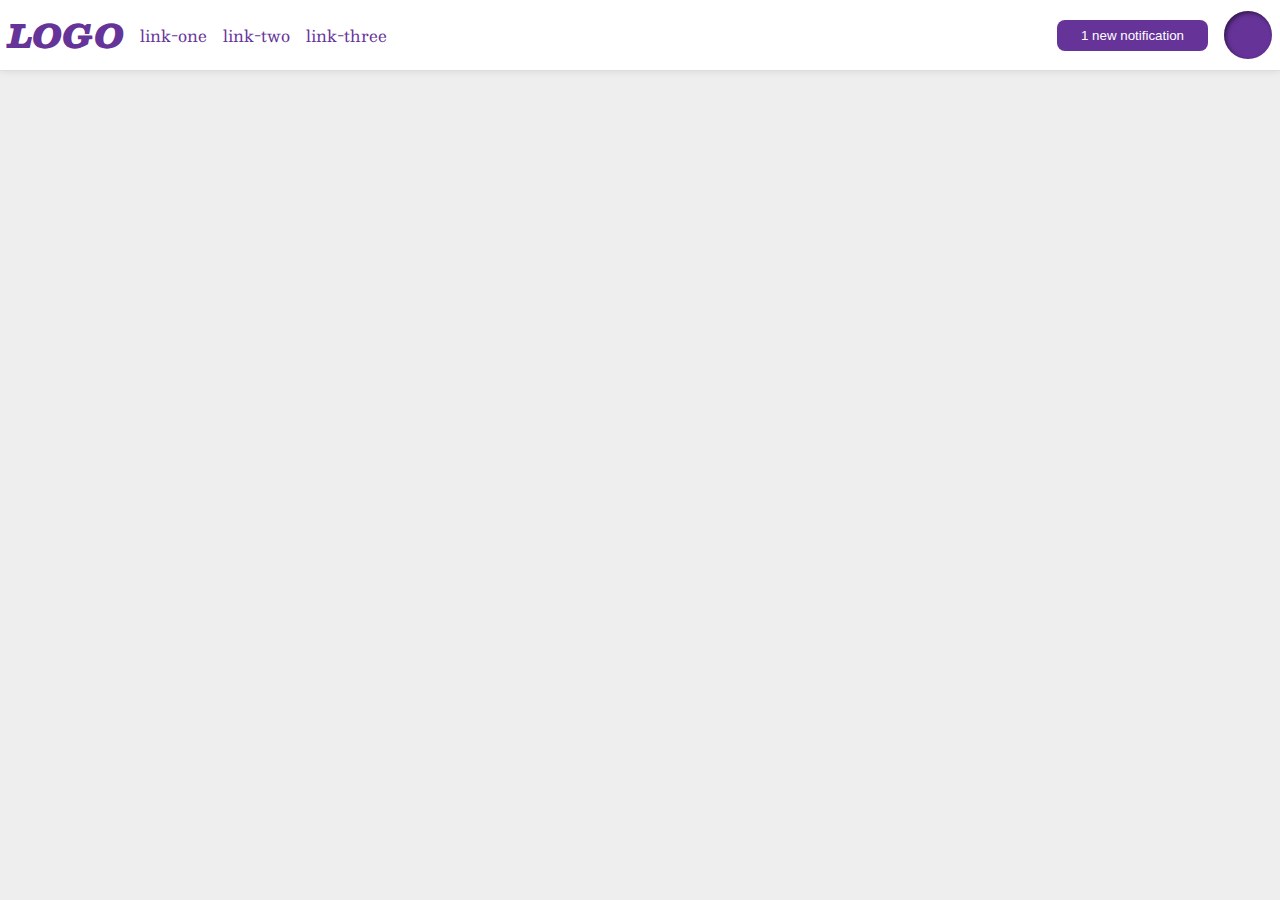
<file: flex/03-flex-header-2/index.html>
<!DOCTYPE html>
<html lang="en">
  <head>
    <meta charset="UTF-8">
    <meta http-equiv="X-UA-Compatible" content="IE=edge">
    <meta name="viewport" content="width=device-width, initial-scale=1.0">
    <title>Flex Header 2</title>
    <link rel="stylesheet" href="style.css">
  </head>
  <body>
    <div class="header">
      <div class="left">
        <div class="logo">
        LOGO
        </div>
        <ul class="links">
        <li><a href="https://google.com">link-one</a></li>
        <li><a href="https://google.com">link-two</a></li>
        <li><a href="https://google.com">link-three</a></li>
        </ul>
      </div>
      <div class="right">
        <button class="notifications">
        1 new notification
       </button>
        <div class="profile-image"></div>
      </div>
    </div>
  </body>
</html>
</file>
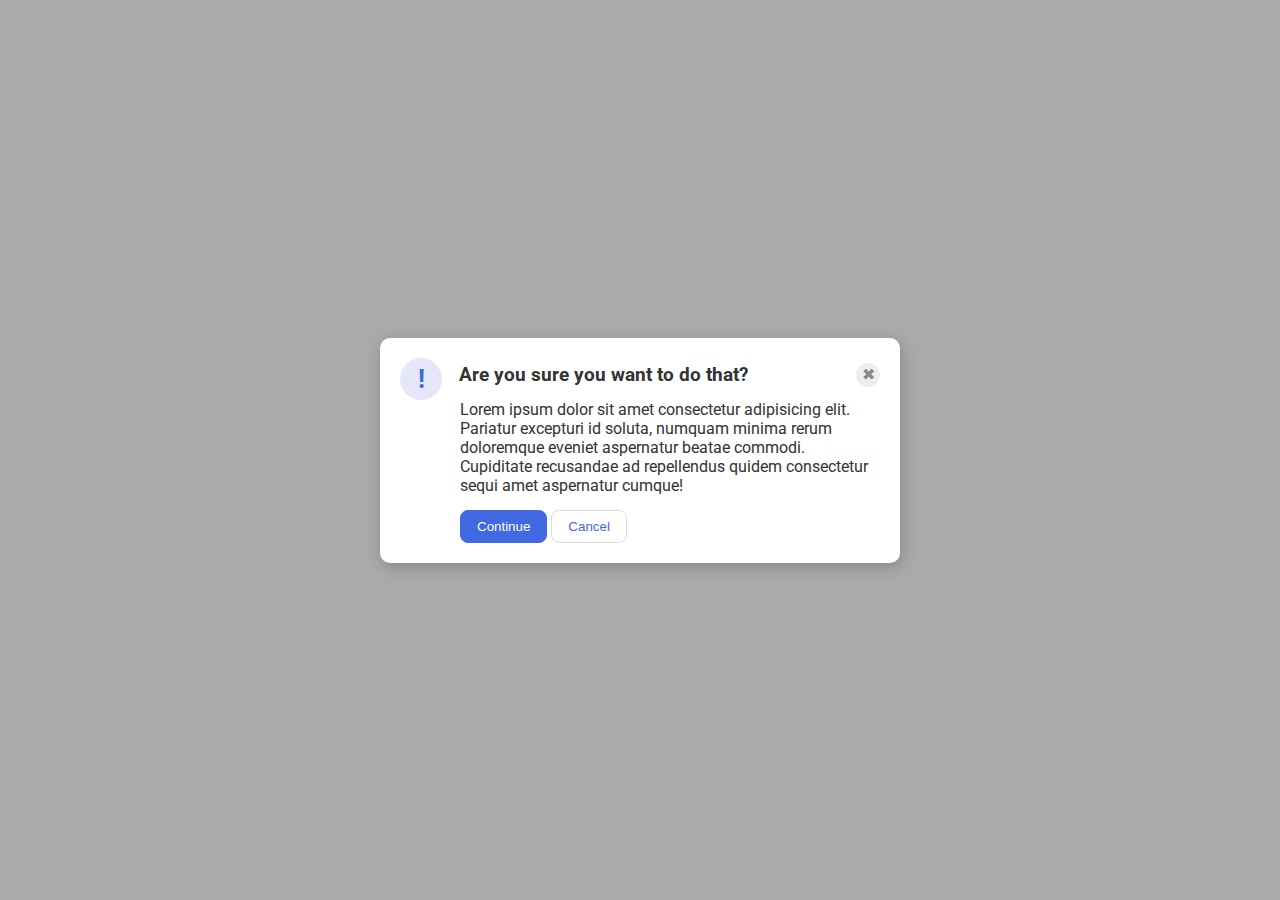
<file: flex/05-flex-modal/index.html>
<!DOCTYPE html>
<html lang="en">
  <head>
    <meta charset="UTF-8">
    <meta http-equiv="X-UA-Compatible" content="IE=edge">
    <meta name="viewport" content="width=device-width, initial-scale=1.0">
    <link rel="stylesheet" href="style.css">
    <title>Modal</title>
  </head>
  <body>
    <div class="modal">
      <div class= "top">
        <div class="icon">!</div>
        <div class="header">Are you sure you want to do that?
        <button class="close-button">✖</button>
        </div>
      </div>
        <div class="text">Lorem ipsum dolor sit amet consectetur adipisicing elit. Pariatur excepturi id soluta, numquam minima rerum doloremque eveniet aspernatur beatae commodi. Cupiditate recusandae ad repellendus quidem consectetur sequi amet aspernatur cumque!</div>
        <div class="buttons">
          <button class="continue">Continue</button>
          <button class="cancel">Cancel</button>
        </div>
    </div>
  </body>
</html>
</file>
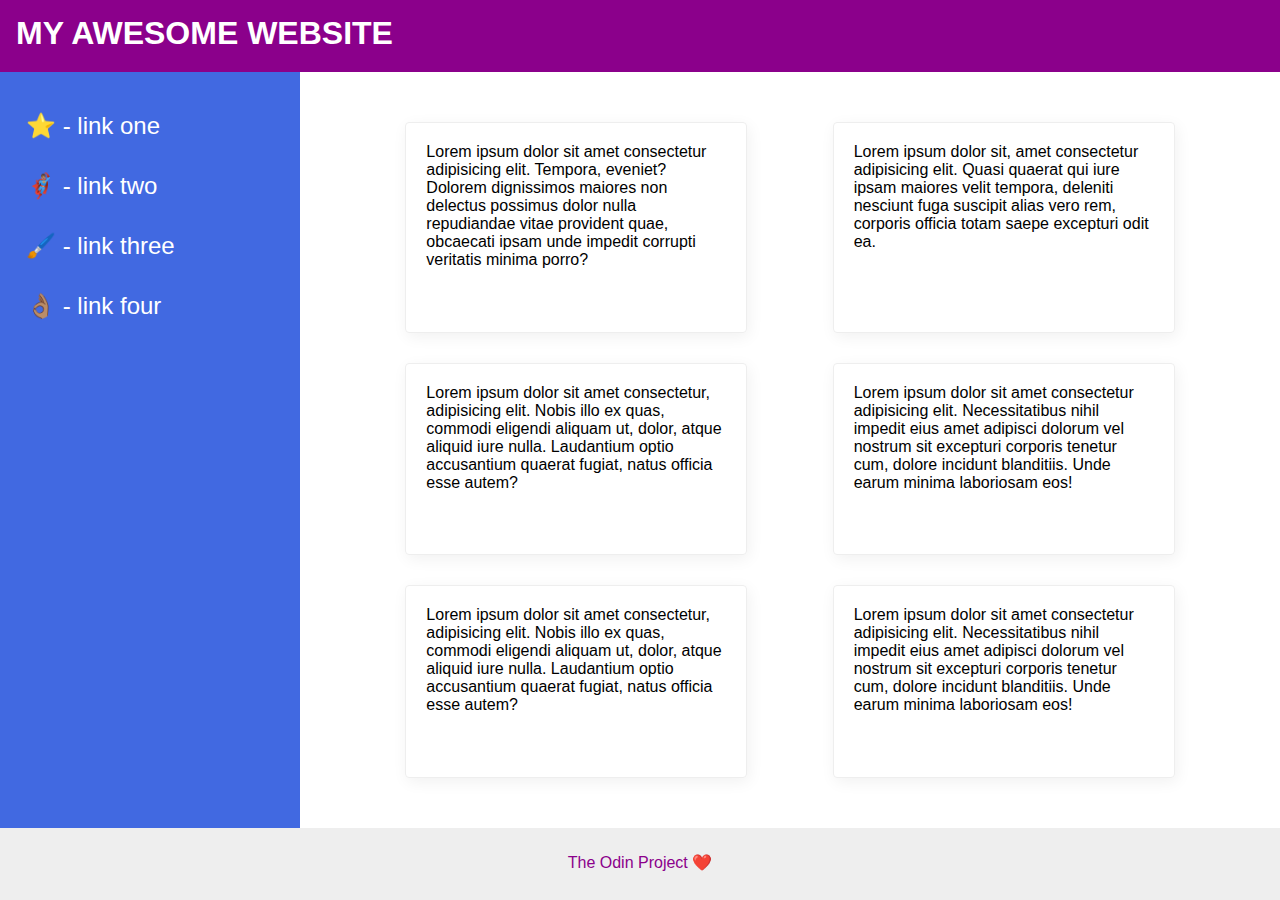
<file: flex/07-flex-layout-2/index.html>
<!DOCTYPE html>
<html lang="en">
  <head>
    <meta charset="UTF-8">
    <meta http-equiv="X-UA-Compatible" content="IE=edge">
    <meta name="viewport" content="width=device-width, initial-scale=1.0">
    <title>The Holy Grail</title>
    <link rel="stylesheet" href="style.css">
  </head>
  <body>
    <div class="header">
      MY AWESOME WEBSITE
    </div>
    
    <div class="content">
      <div class="sidebar">
        <ul>
         <li><a href="#">⭐ - link one</a></li>
         <li><a href="#">🦸🏽‍♂️ - link two</a></li>
         <li><a href="#">🖌️ - link three</a></li>
         <li><a href="#">👌🏽 - link four</a></li>
        </ul>
      </div>
        <div class="cards">
          <div class="card">Lorem ipsum dolor sit amet consectetur adipisicing elit. Tempora, eveniet? Dolorem dignissimos maiores non delectus possimus dolor nulla repudiandae vitae provident quae, obcaecati ipsam unde impedit corrupti veritatis minima porro?</div>
          <div class="card">Lorem ipsum dolor sit, amet consectetur adipisicing elit. Quasi quaerat qui iure ipsam maiores velit tempora, deleniti nesciunt fuga suscipit alias vero rem, corporis officia totam saepe excepturi odit ea.</div>
          <div class="card">Lorem ipsum dolor sit amet consectetur, adipisicing elit. Nobis illo ex quas, commodi eligendi aliquam ut, dolor, atque aliquid iure nulla. Laudantium optio accusantium quaerat fugiat, natus officia esse autem?</div>
          <div class="card">Lorem ipsum dolor sit amet consectetur adipisicing elit. Necessitatibus nihil impedit eius amet adipisci dolorum vel nostrum sit excepturi corporis tenetur cum, dolore incidunt blanditiis. Unde earum minima laboriosam eos!</div>
          <div class="card">Lorem ipsum dolor sit amet consectetur, adipisicing elit. Nobis illo ex quas, commodi eligendi aliquam ut, dolor, atque aliquid iure nulla. Laudantium optio accusantium quaerat fugiat, natus officia esse autem?</div>
          <div class="card">Lorem ipsum dolor sit amet consectetur adipisicing elit. Necessitatibus nihil impedit eius amet adipisci dolorum vel nostrum sit excepturi corporis tenetur cum, dolore incidunt blanditiis. Unde earum minima laboriosam eos!</div>
        </div>
      </div>
  
    <div class="footer">
      The Odin Project ❤️
    </div>
  </body>
</html>
</file>
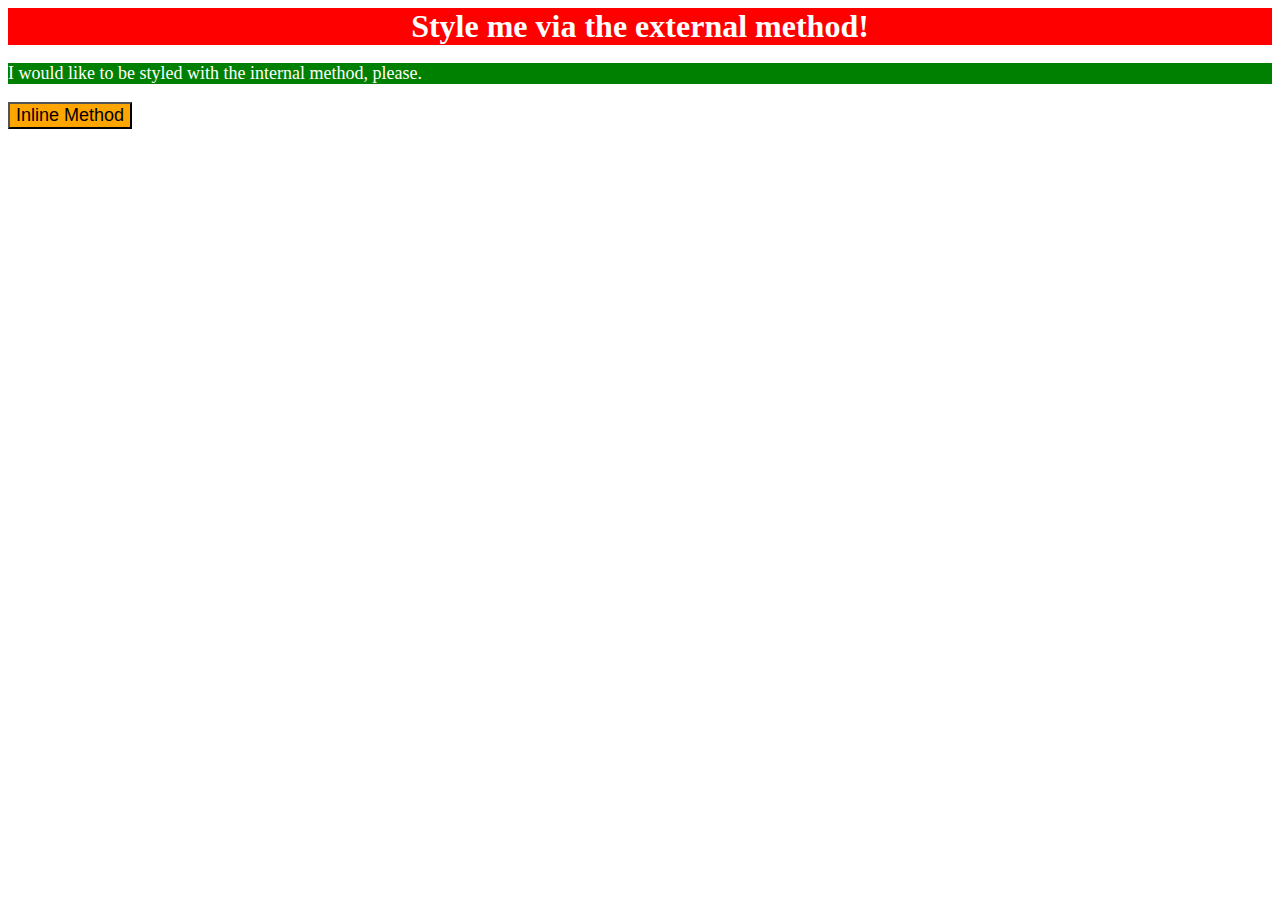
<file: foundations/01-css-methods/index.html>
<!DOCTYPE html>
<html lang="en">
  <head>
    <meta charset="UTF-8">
    <meta http-equiv="X-UA-Compatible" content="IE=edge">
    <meta name="viewport" content="width=device-width, initial-scale=1.0">
    <title>Methods for Adding CSS</title>
    <link rel="stylesheet" href="styles.css">
    
    <style>
      p {
        color: white;
        background-color: green;
        font-size: 18px;
      }
    </style>
  </head>
  <body>
    <div>Style me via the external method!</div>
    <p>I would like to be styled with the internal method, please.</p>
    <button style="background-color: orange; font-size: 18px;">Inline Method</button>
  </body>
</html>
</file>
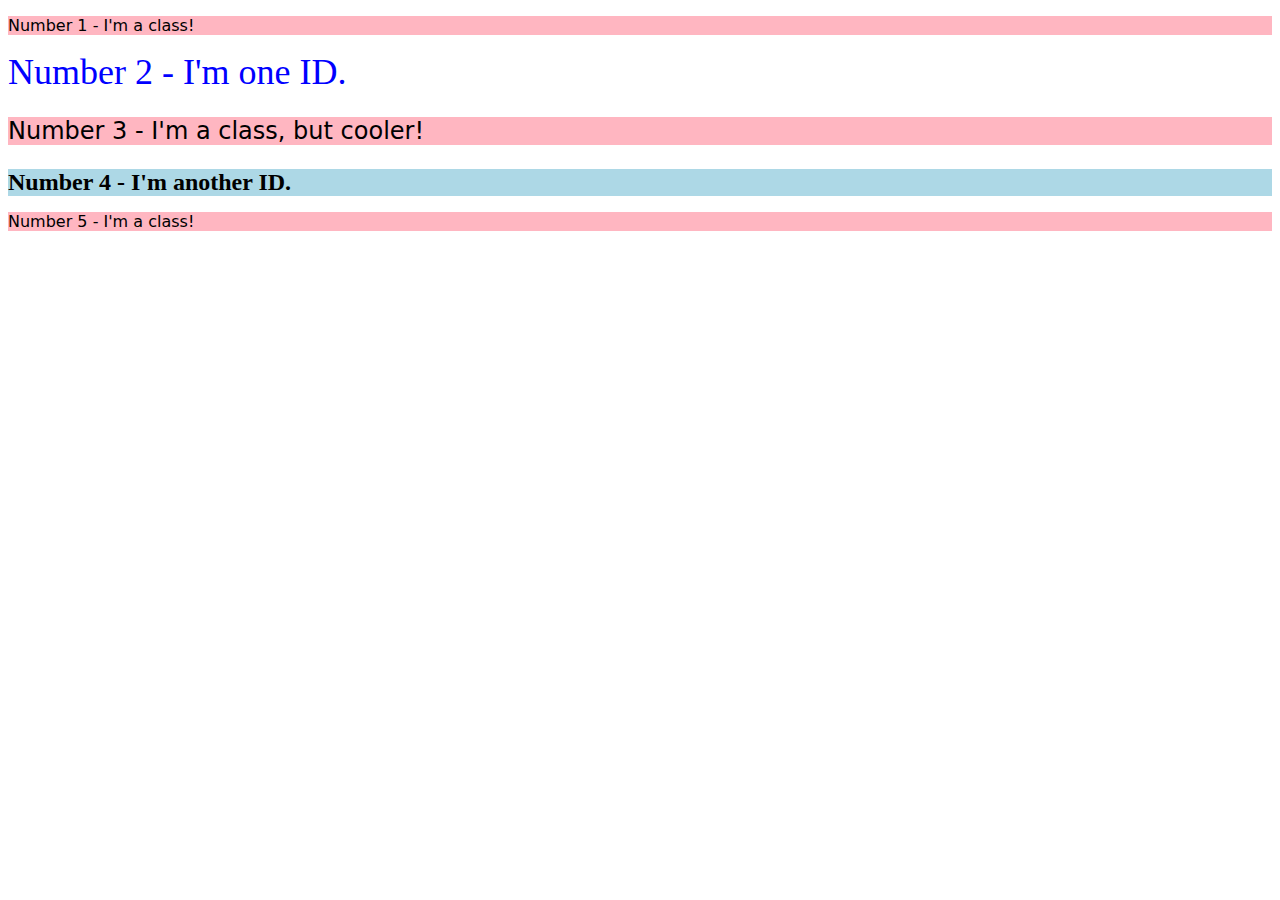
<file: foundations/02-class-id-selectors/index.html>
<!DOCTYPE html>
<html lang="en">
  <head>
    <meta charset="UTF-8">
    <meta http-equiv="X-UA-Compatible" content="IE=edge">
    <meta name="viewport" content="width=device-width, initial-scale=1.0">
    <title>Class and ID Selectors</title>
    <link rel="stylesheet" href="style.css">
  </head>
  <body>
    <p class="odd">Number 1 - I'm a class!</p>
    <div id="two">Number 2 - I'm one ID.</div>
    <p class="odd cool">Number 3 - I'm a class, but cooler!</p>
    <div id="four">Number 4 - I'm another ID.</div>
    <p class="odd">Number 5 - I'm a class!</p>
  </body>
</html>
</file>
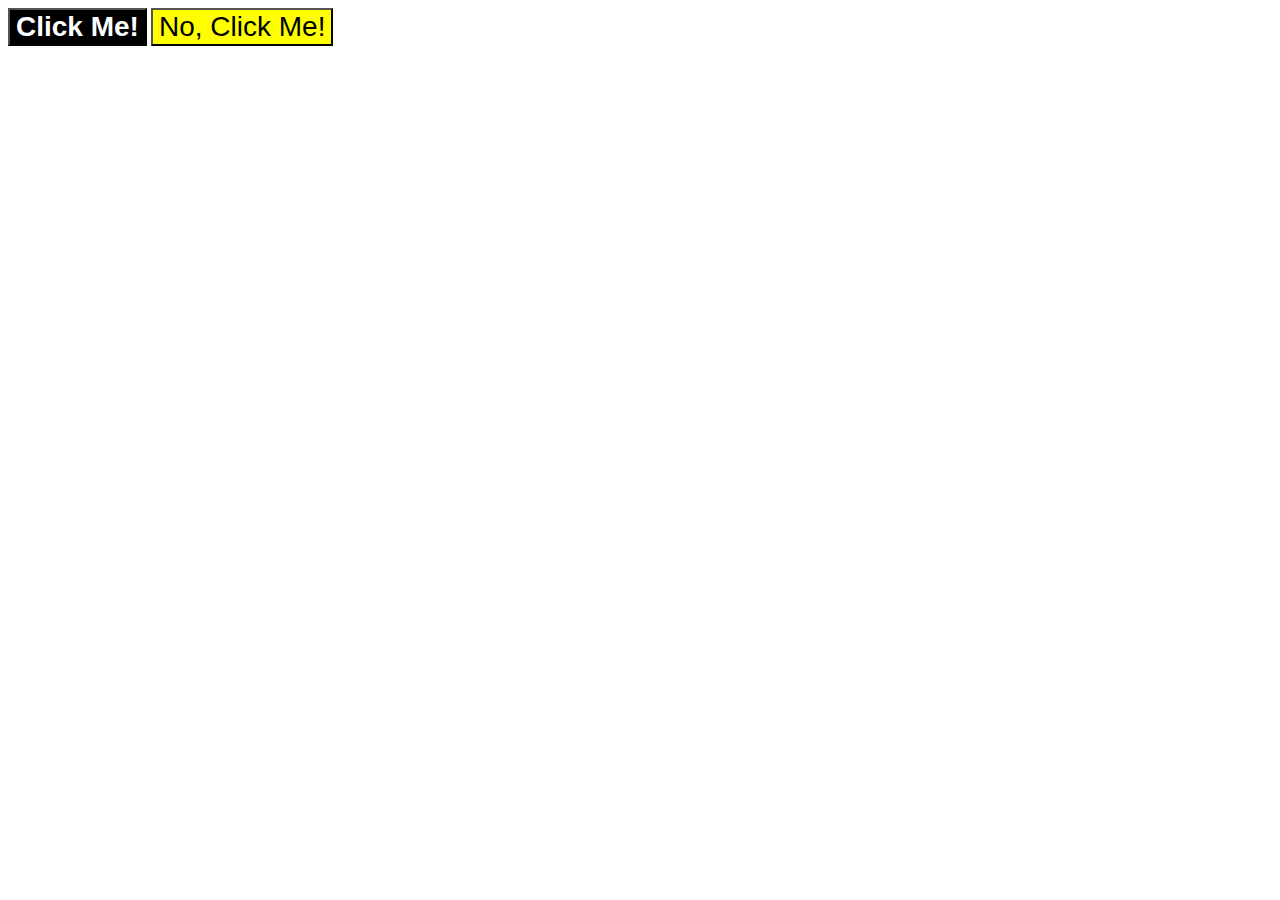
<file: foundations/03-grouping-selectors/index.html>
<!DOCTYPE html>
<html lang="en">
  <head>
    <meta charset="UTF-8">
    <meta http-equiv="X-UA-Compatible" content="IE=edge">
    <meta name="viewport" content="width=device-width, initial-scale=1.0">
    <title>Grouping Selectors</title>
    <link rel="stylesheet" href="style.css">
  </head>
  <body>
    <button class="left-button">Click Me!</button>
    <button class="right-button">No, Click Me!</button>
  </body>
</html>
</file>
<file: flex/03-flex-header-2/style.css>
/* this is some magical font-importing.  
you'll learn about it later. */
@import url('https://fonts.googleapis.com/css2?family=Besley:ital,wght@0,400;1,900&display=swap');

body {
  margin: 0;
  background: #eee;
  font-family: Besley, serif;
}

.header {
  background: white;
  border-bottom: 1px solid #ddd;
  box-shadow: 0 0 8px rgba(0,0,0,.1);
  display: flex;
  justify-content: space-between;
  padding: 8px;
}

.profile-image {
  background: rebeccapurple;
  box-shadow: inset 2px 2px 4px rgba(0,0,0,.5);
  border-radius: 50%;
  width: 48px;
  height: 48px;
}

.logo {
  color: rebeccapurple;
  font-size: 32px;
  font-weight: 900;
  font-style: italic;
}

button {
  border: none;
  border-radius: 8px;
  background: rebeccapurple;
  color: white;
  padding: 8px 24px;
}

a {
  /* this removes the line under our links */
  text-decoration: none;
  color: rebeccapurple;
}

ul {
  list-style-type: none;
  display: flex;
  margin: 0;
  padding: 0;
  gap: 16px;
}

.left, .right {
  display: flex;
  align-items: center;
  gap: 16px;
  min-width: min-content;
}
</file>
<file: flex/05-flex-modal/style.css>
@import url('https://fonts.googleapis.com/css2?family=Roboto:wght@400;700&display=swap');

html, body {
  height: 100%;
}

body {
  font-family: Roboto, sans-serif;
  margin: 0;
  background: #aaa;
  color: #333;
  /* I'll give you this one for free lol */
  display: flex;
  align-items: center;
  justify-content: center;
}

.modal {
  background: white;
  width: 480px;
  border-radius: 10px;
  box-shadow: 2px 4px 16px rgba(0,0,0,.2);
  padding: 20px;
  
}

.icon {
  color: royalblue;
  font-size: 26px;
  font-weight: 700;
  background: lavender;
  width: 42px;
  height: 42px;
  border-radius: 50%;
  display: flex;
  align-items: center;
  justify-content: center;
  flex-shrink: 0;
}

.close-button {
  background: #eee;
  border-radius: 50%;
  color: #888;
  font-weight: 400;
  font-size: 16px;
  height: 24px;
  width: 24px;
  display: flex;
  align-items: center;
  justify-content: center;
  border: 1px solid #eee;
  padding: 0;
}

button {
  cursor: pointer;
  padding: 8px 16px;
  border-radius: 8px;
}

button.continue {
  background: royalblue;
  border: 1px solid royalblue;
  color: white;
}

button.cancel {
  background: white;
  border: 1px solid #ddd;
  color: royalblue;
}

.top {
  display: flex;
  justify-content: space-between;
  align-items: center;
}

.text {
  margin-left: 60px;
  margin-right: 0px;
}

.header {
  font-weight: bold;
  font-size: larger;
  display: flex;
  justify-content: space-between;
  align-items: center;
  gap: 108px;
  margin-bottom: 8px;
}

.buttons {
  margin-left: 60px;
  margin-top: 15px;
}
</file>
<file: flex/07-flex-layout-2/style.css>
body {
  font-family: -apple-system, BlinkMacSystemFont, 'Segoe UI', Roboto, Oxygen, Ubuntu, Cantarell, 'Open Sans', 'Helvetica Neue', sans-serif;
  margin: 0;
  min-height: 100vh;
}

.header {
  height: 72px;
  background: darkmagenta;
  color: white;
}

.footer {
  height: 72px;
  background: #eee;
  color: darkmagenta;
}

.sidebar {
  width: 300px;
  background: royalblue;
  box-sizing: border-box;
}

.card {
  border: 1px solid #eee;
  box-shadow: 2px 4px 16px rgba(0,0,0,.06);
  border-radius: 4px;
}

/* changes */

body {
  display: flex;
  flex-direction: column;
}

.content {
  display: flex;
  flex: 1;
}

.cards {
  display: flex;
  flex-wrap: wrap;
  gap: 30px;
  justify-content: space-evenly;
  padding: 50px;
}

ul {
  list-style: none;
  padding: 0 10px;
  font-size: 24px;
}

li {
  padding: 16px;
}
ul a {
  text-decoration: none;
  color: white;
}

.header {
 font-size: 32px;
 font-weight: 900;
 padding-left: 16px;
 box-sizing: border-box;
 padding-top: 15px;
 /* actual fix
 display: flex;
 align-items: center; */
}

.footer {
  text-align: center;
  box-sizing: border-box;
  padding-top: 25px;
 /* actual fix
 display: flex;
 align-items: center; */
}

.card {
  width: 300px;
  padding: 20px;
}

.sidebar {
  flex-shrink: 0;
}
</file>
<file: foundations/01-css-methods/styles.css>
div {
    color: white;
    background-color: red;
    font-size: 32px;
    text-align: center;
    font-weight: bold;
}
</file>
<file: foundations/02-class-id-selectors/style.css>
.odd {
    background-color: rgb(255, 182, 193);
    font-family: Verdana, "DejaVu Sans", sans-serif;
}

.cool {
    font-size: 24px;
}

#two {
    color: rgb(0, 0, 255);
    font-size: 36px;
}

#four {
    background-color: rgb(173, 216, 230);
    font-size: 24px;
    font-weight: bold;
}

/* I could've added the .cool class to the fourth div to avoid duplicate code */
</file>
<file: foundations/03-grouping-selectors/style.css>
.left-button,
.right-button {
    font-size: 28px;
    font-family: Helvetica, "Times New Roman", sans-serif;
}

.left-button {
    background-color: black;
    color: white;
    font-weight: bold;
}

.right-button {
    background-color: yellow;
}
</file>
